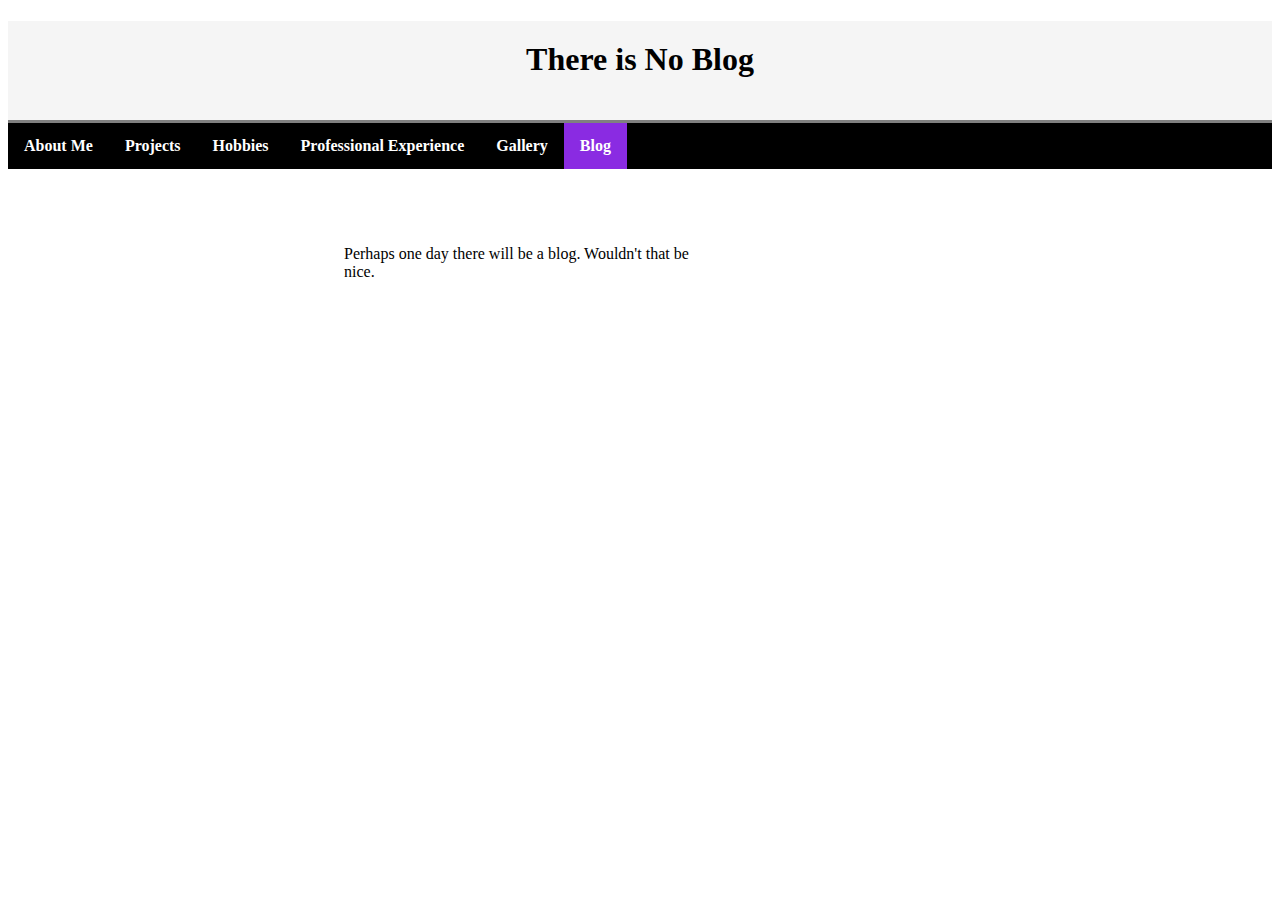
<file: portfolio/src/main/webapp/blog.html>
<!DOCTYPE html>
<html>
    <head>
        <meta charset="UTF-8">
        <title>Ali's Blog</title>
        <link rel="stylesheet" href = "style.css">
        <script src="script.js"></script>
    </head>
    <body>
        <div class="page-top underline">
            <h1>There is No Blog</h1>
        </div>
        <div class="navBar">
            <ul>
                <li><a href="index.html">About Me</a></li>
                <li><a href="projects.html">Projects</a></li>
                <li><a href="hobbies.html">Hobbies</a></li>
                <li><a href="exp.html">Professional Experience</a></li>
                <li><a href="gallery.html">Gallery</a></li>
                <li><a class="active" href="blog.html">Blog</a></li>
            </ul>
        </div>
        <div class="down-shifted">
            <p class="p-box">Perhaps one day there will be a blog. Wouldn't that be nice.</p>
        </div>
    </body>
</html>
</file>
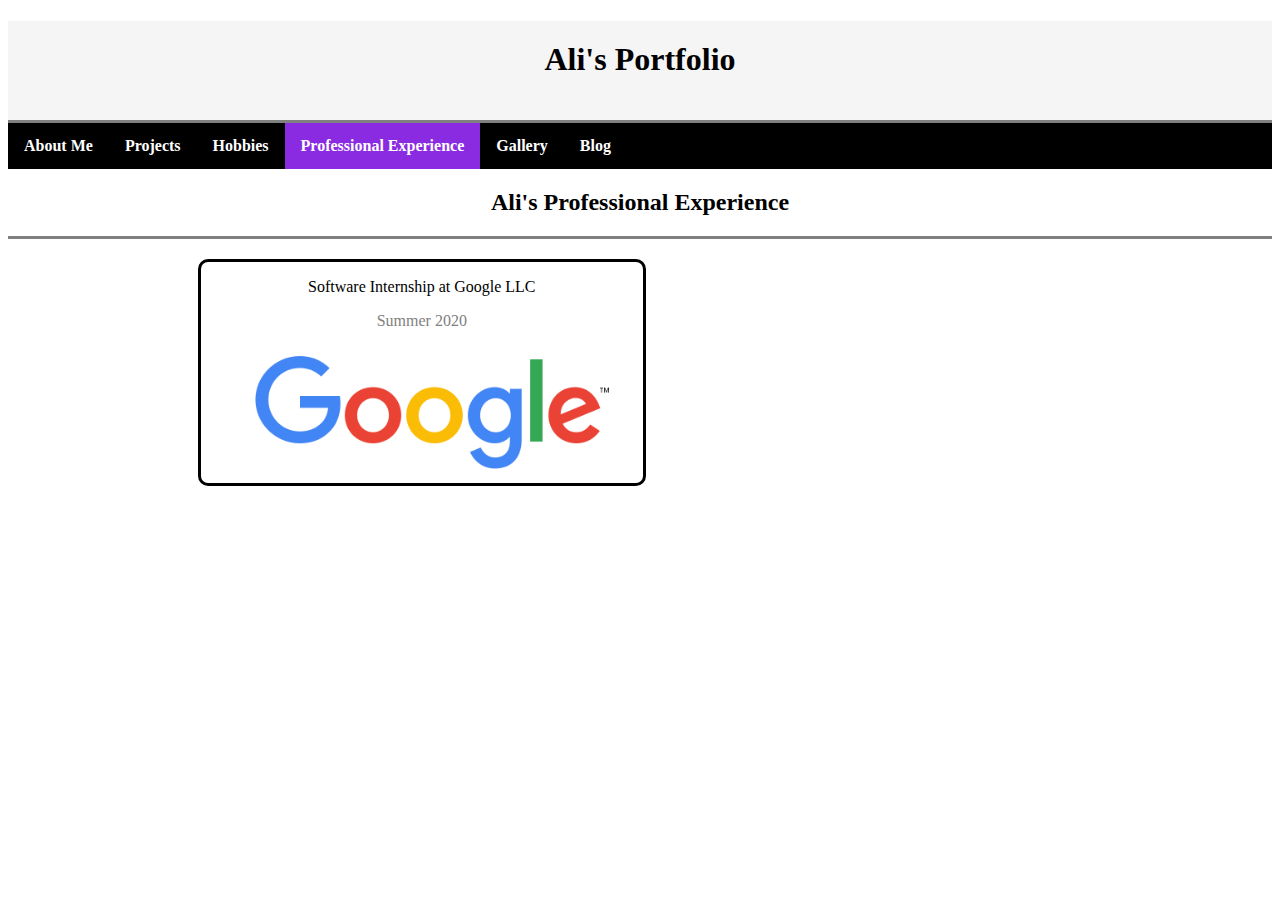
<file: portfolio/src/main/webapp/exp.html>
<!DOCTYPE html>
<html>
  <head>
    <meta charset="UTF-8">
    <title>Ali Bashir's Professional Experience</title>
    <link rel="stylesheet" href="style.css">
    <script src="script.js"></script>
  </head>
  <body>

    <div class="page-top underline">
        <h1>Ali's Portfolio</h1>
    </div>

    <div class="navBar">
        <ul>
            <li><a href="index.html">About Me</a></li>
            <li><a href="projects.html">Projects</a></li>
            <li><a href="hobbies.html">Hobbies</a></li>
            <li><a class="active" href="exp.html">Professional Experience</a></li>
            <li><a href="gallery.html">Gallery</a></li>
            <li><a href="blog.html">Blog</a></li>
        </ul>
    </div>

    <div class="underline">
        <h2 class="center">Ali's Professional Experience</h2>
    </div>
    <div class="wide-center">
        <div class="experience-box">
            <div class="experience-text">
                <p>Software Internship at Google LLC</p>
                <p class="grey-text">Summer 2020</p>
            </div>
            <img src="images/googlelogo_tm_color_852x272dp.jpeg" alt=google_logo>
        </div>
    </div>
  </body>
</html>
</file>
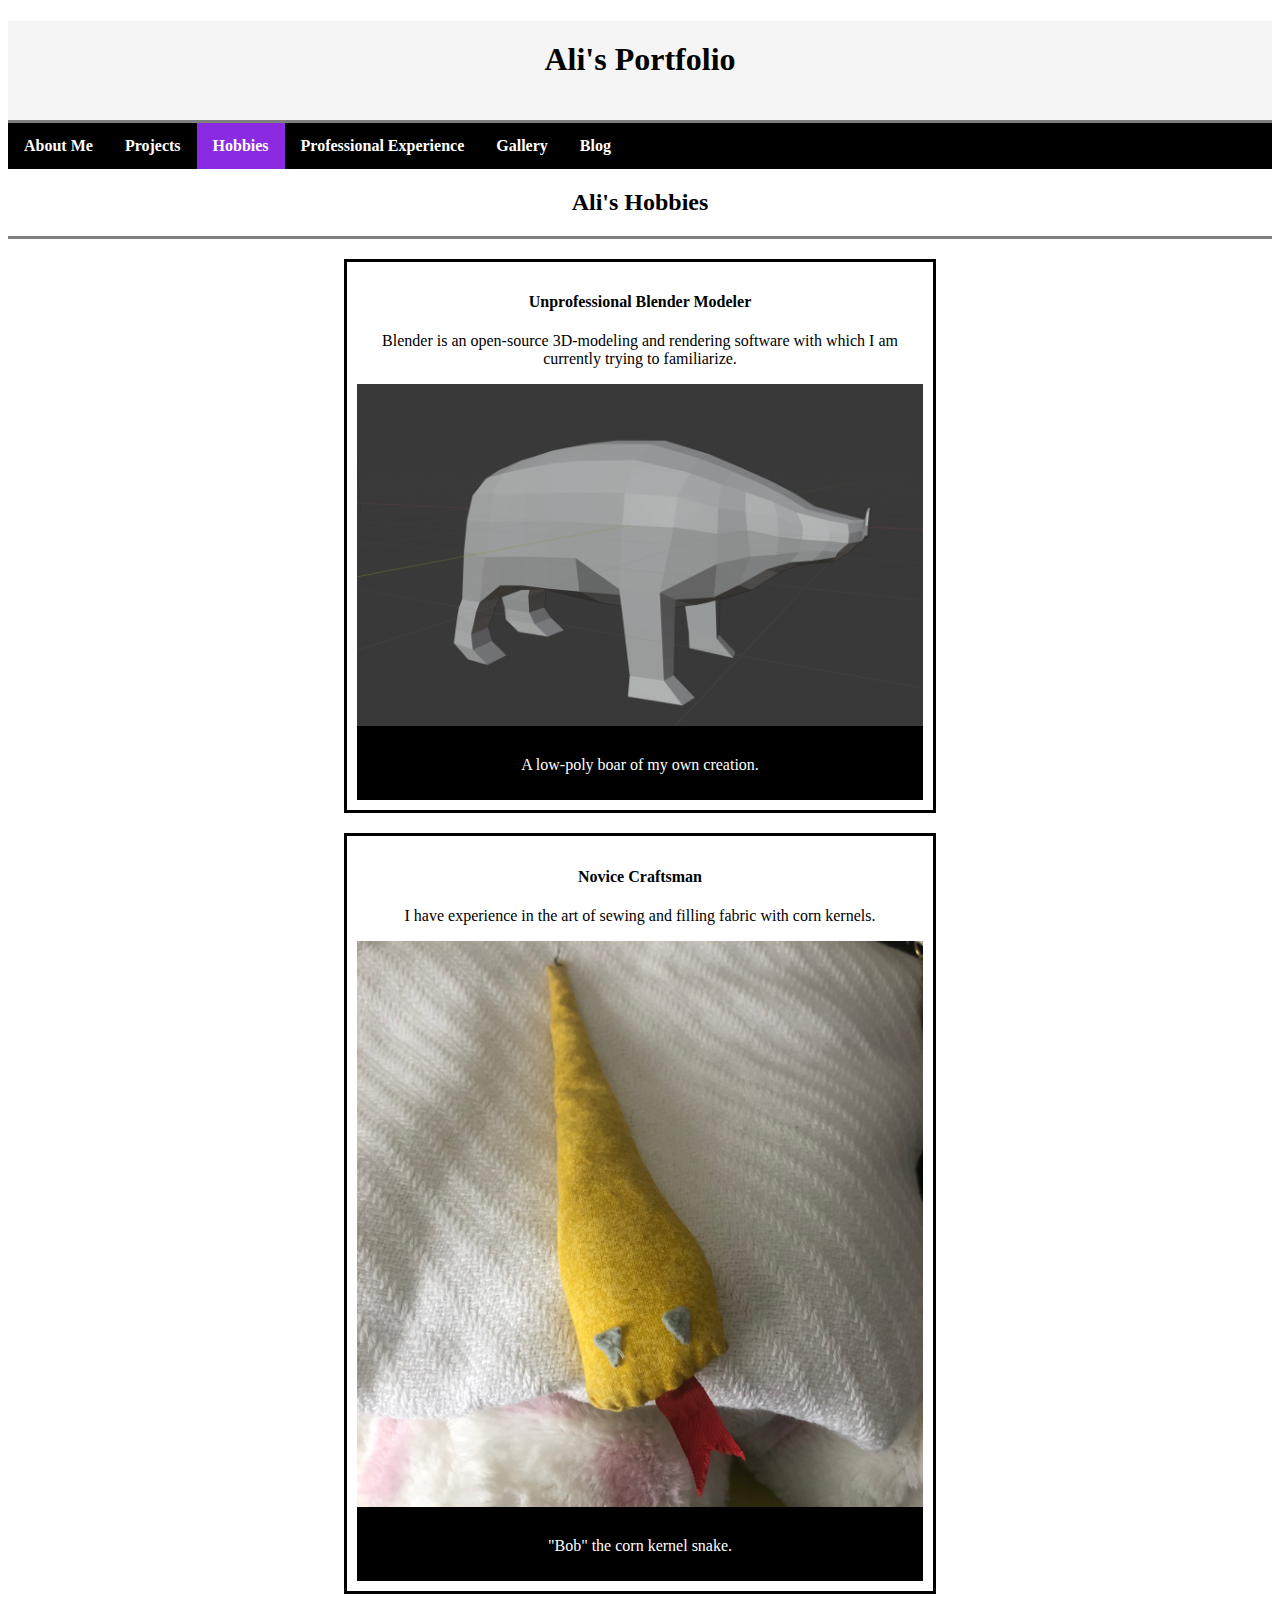
<file: portfolio/src/main/webapp/hobbies.html>
<!DOCTYPE html>
<html>
  <head>
    <meta charset="UTF-8">
    <title>Ali Bashir's Hobbies</title>
    <link rel="stylesheet" href="style.css">
    <script src="script.js"></script>
  </head>
  <body>

    <div class="page-top underline">
        <h1>Ali's Portfolio</h1>
    </div>

    <div class="navBar">
        <ul>
            <li><a href="index.html">About Me</a></li>
            <li><a href="projects.html">Projects</a></li>
            <li><a class="active" href="hobbies.html">Hobbies</a></li>
            <li><a href="exp.html">Professional Experience</a></li>
            <li><a href="gallery.html">Gallery</a></li>
            <li><a href="blog.html">Blog</a></li>
        </ul>
    </div>

    <div class="underline">
        <h2 class="center">Ali's Hobbies</h2>
    </div>

    <div class="center">
        <div class="content">
            <h4>Unprofessional Blender Modeler</h4>
            <p>Blender is an open-source 3D-modeling and rendering software with which I am currently trying to familiarize.</p>
            <div class="captioned-image">
                <img src="images/boar.jpeg" alt="boar">
                <div class="caption">
                    <p>A low-poly boar of my own creation.</p>
                </div>
            </div>
        </div>

        <div class="content">
            <h4>Novice Craftsman</h4>
            <p>I have experience in the art of sewing and filling fabric with corn kernels.</p>
            <div class="captioned-image">
                <img src="images/snake.jpeg" alt="snake">
               <div class="caption">
                    <p>"Bob" the corn kernel snake.</p>
                </div>
            </div>
        </div>
    </div>

  </body>
</html>
</file>
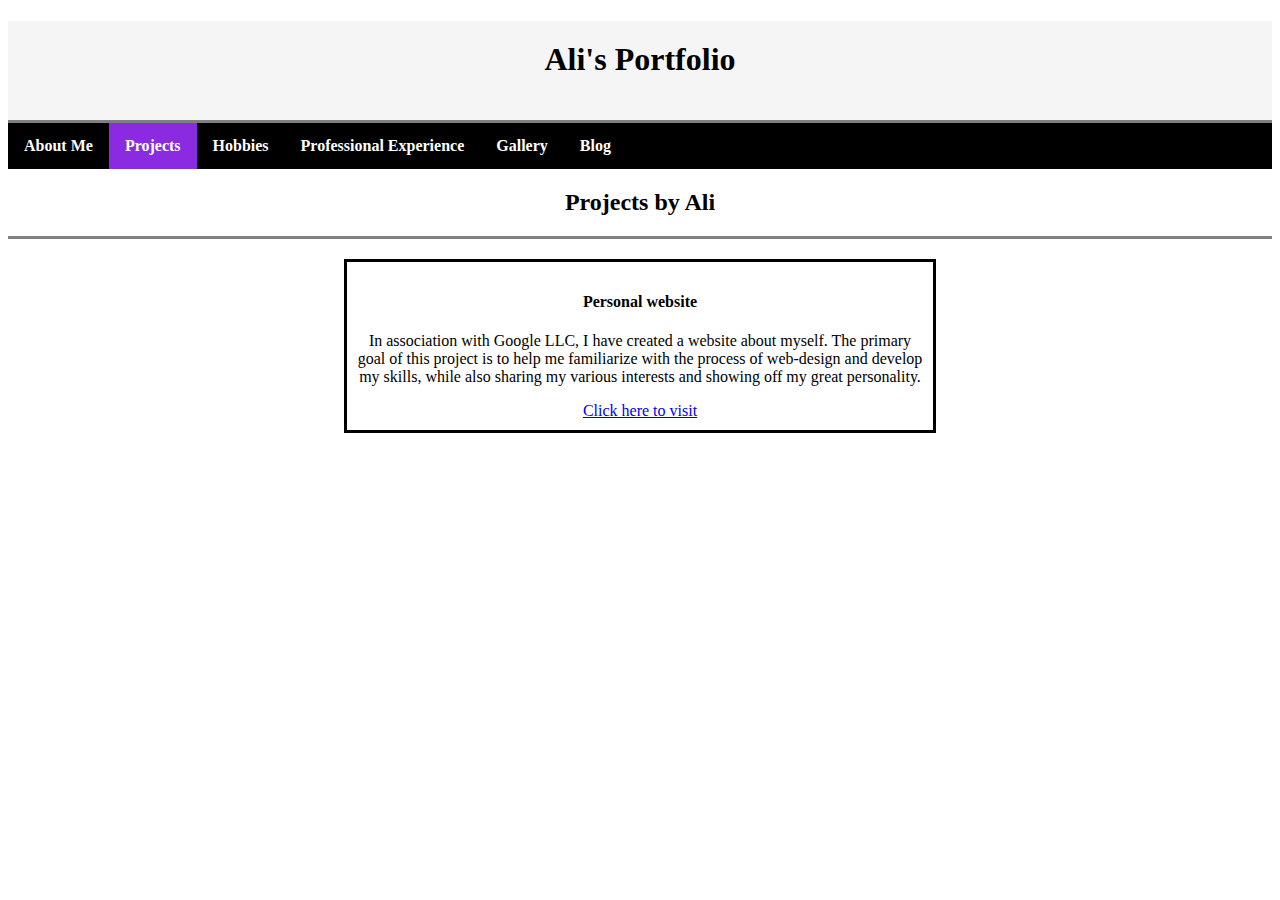
<file: portfolio/src/main/webapp/projects.html>
<!DOCTYPE html>
<html>
  <head>
    <meta charset="UTF-8">
    <title>Ali Bashir's Projects</title>
    <link rel="stylesheet" href="style.css">
    <script src="script.js"></script>
  </head>
  <body>

    <div class="page-top underline">
        <h1>Ali's Portfolio</h1>
    </div>

    <div class="navBar">
        <ul>
            <li><a href="index.html">About Me</a></li>
            <li><a class="active" href="projects.html">Projects</a></li>
            <li><a href="hobbies.html">Hobbies</a></li>
            <li><a href="exp.html">Professional Experience</a></li>
            <li><a href="gallery.html">Gallery</a></li>
            <li><a href="blog.html">Blog</a></li>
        </ul>
    </div>

    <div class="underline">
        <h2 class="center">Projects by Ali</h2>
    </div>

    <div class="center">
        <div class="content">
            <h4>Personal website</h4>
            <p>In association with Google LLC, I have created a website about myself. The primary goal of this 
                project is to help me familiarize with the process of web-design and develop my skills, while also sharing
                my various interests and showing off my great personality.
            </p>
            <a href="https://alibashir-step-2020.appspot.com/">Click here to visit</a>
        </div>

        

    </div>

  </body>
</html>
</file>
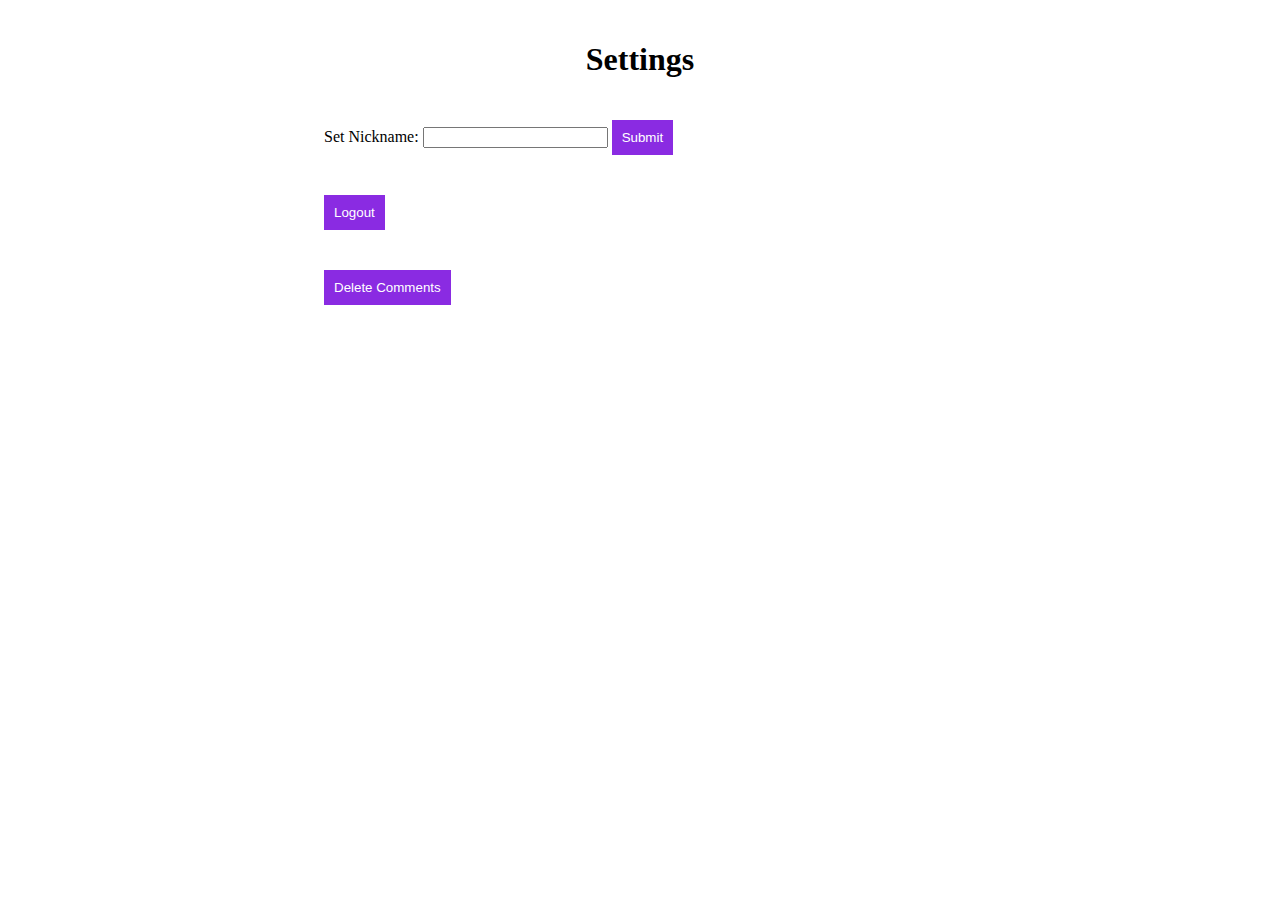
<file: portfolio/src/main/webapp/settings.html>
<!DOCTYPE html>
<html>
    <head>    
        <meta charset="UTF-8">
        <title>Ali Bashir's Projects</title>
        <link rel="stylesheet" href="style.css">
        <script src="script.js"></script>
    </head>
    <body>
        <div class = "center">
            <h1>Settings</h1>
            <form id="nickname-form" action="/user-data" method="POST">
                <label for="nickname-input">Set Nickname: </label>
                <input name="nickname-input" type="text">
                <input class="small-button" type="submit">        
            </form>
            <form action="/logout">
                <input class="down-shifted small-button" type="submit" value="Logout">
            </form>
            <div class="delete-able-comments">
                <div>
                    <input class="down-shifted small-button" type="button" value="Delete Comments" onclick="deleteComments()">
                </div>
            </div>
        </div>
    </body>
</html>
</file>
<file: portfolio/src/main/webapp/style.css>
.center {
  display: block;
  margin-left: auto;
  margin-right: 25%;
  width: 50%;
}

h1 {
    color: black;
    font-family: Georgia, 'Times New Roman', Times, serif;
    font-size: 1;
    padding: 20px;
    text-align: center;
}

h2 {
    text-align: center;
}

h4 {
    text-align: center;
}

body {
    font-family: Georgia, 'Times New Roman', Times, serif;
}

/* style box for h1 area */
.page-top {
    background-color: whitesmoke;
    width: 100%;
}

/* navigation bar */
ul {
    list-style-type: none;
    margin: 0;
    padding: 0;
}

.navBar {
    background-color: black;
    overflow: hidden;
}

.navBar a {
    color: white;
    display: box;
    float: left;
    font-weight: bold;
    padding: 14px 16px;
    text-decoration: none;
}

.navBar a:hover {
    background-color: white;
    color: blueviolet;
}

.active {
    background-color: blueviolet;
    color: white;
}

/* line under divs */
.underline {
    border-color: grey;
    border-style: hidden hidden solid hidden;
}

/* rounded bottom border */

.rounded {
    border-bottom-left-radius: 10px;
    border-bottom-right-radius: 10px;
}

/* container for paragraphs */
.p-box {
    border-color: rgb(0, 0, 0);
    border-style: hidden;
    margin-left: 25%;
    margin-right: auto;
    padding: 20px;
    width: 30%;
}

.grey-text {
    color: grey;
}

img.right {
    float: right;
    margin-right: 25%;
    padding: 10px;
    width: 20%;
}

/* selector adds padding above element */
.down-shifted {
    margin-top: 40px;
    overflow: auto;
}

/* selectors for project experience visual */

div.wide-center {
    display: block;
    margin-left: auto;
    margin-right: auto;
    width: 70%;
}

div.experience-box {
    border-radius: 10px;
    border-style: solid;
    border-top-color: black;
    margin-top: 20px;
    width: 50%;
}

div.experience-text {
    text-align: center;
}

div.experience-box img {
    margin-left: 10%;
    margin-right: auto;
    max-width: 80%;
    padding: 10px;
}



/* gallery stylers */
.row {
    display: flex;
    flex-wrap: wrap;
    margin-left: 20%;
    margin-right: 20%;
    margin-top: 20px;
    padding: 0 4px;
}

.column {
    flex: 50%;
    padding: 4px;
}

.column img {
    margin-top: 8px;
    max-width: 33%;
    vertical-align: middle;
}

/* Hobbie and project */
div.content {
    border-style: solid;
    margin: 20px;
    padding: 10px;
    text-align: center;
}

div.captioned-image {
    background-color: black;
    color: white;
    margin-left: auto;
    margin-right:auto;
    width: 100%;
}

div.captioned-image img {
    max-width: 100%;
}

div.caption {
    padding: 10px 20px;
    text-align: center;
}

/* comments styles */

#comments-container {
    margin: 120px auto 0px;
    width: 50%;
}

#comments-container h4 {
    padding-bottom: 20px;
}

/* Comment Loader Button Styles */

#show-comments-div {
    margin-bottom: 40px;
}

#show-comments-div form {
    margin: auto;
    width: 250px;
}

#show-comments-div * {
    box-sizing: border-box;
    display: flex;
    font-size: 16px;
}


#show-comments-div input[type="button"] {
    border-style: none;
    background-color: blueviolet;
    color: white;
    float: left;
    padding: 20px;
    width: 70%;
}

#show-comments-div input[type="number"] {
    background-color: blueviolet;
    border-style: none;
    color: white;
    flex-grow: 1;
    padding: 20px;
    width: 30%;
}

#center-page-div {
    margin-top: 80px;
    text-align: center;
}

#delete-button input[type="button"] {
    background-color: blueviolet;
    border-style: none;
    color: white;
    padding: 10px;
}

#comment-box textarea {
    height: 40px;
    width: 100%;
}

#comment-box input[type="submit"] {
    background-color: blueviolet;
    border-style: none;
    color: white;
    float: right;
    padding: 10px;
    width: 100px;
}

#comments-container input[type="button"]:hover {
    cursor: pointer;
}

#comments-container input[type="submit"]:hover {
    cursor:pointer;
}

#comment-sender-div {
    margin-bottom: 40px;
}

.small-button {
    background-color: blueviolet;
    border-style: none;
    color: white;
    padding: 10px;
}

.small-button:hover {
    cursor: pointer;
}

.hotpink {
    color: hotpink;
}
</file>
